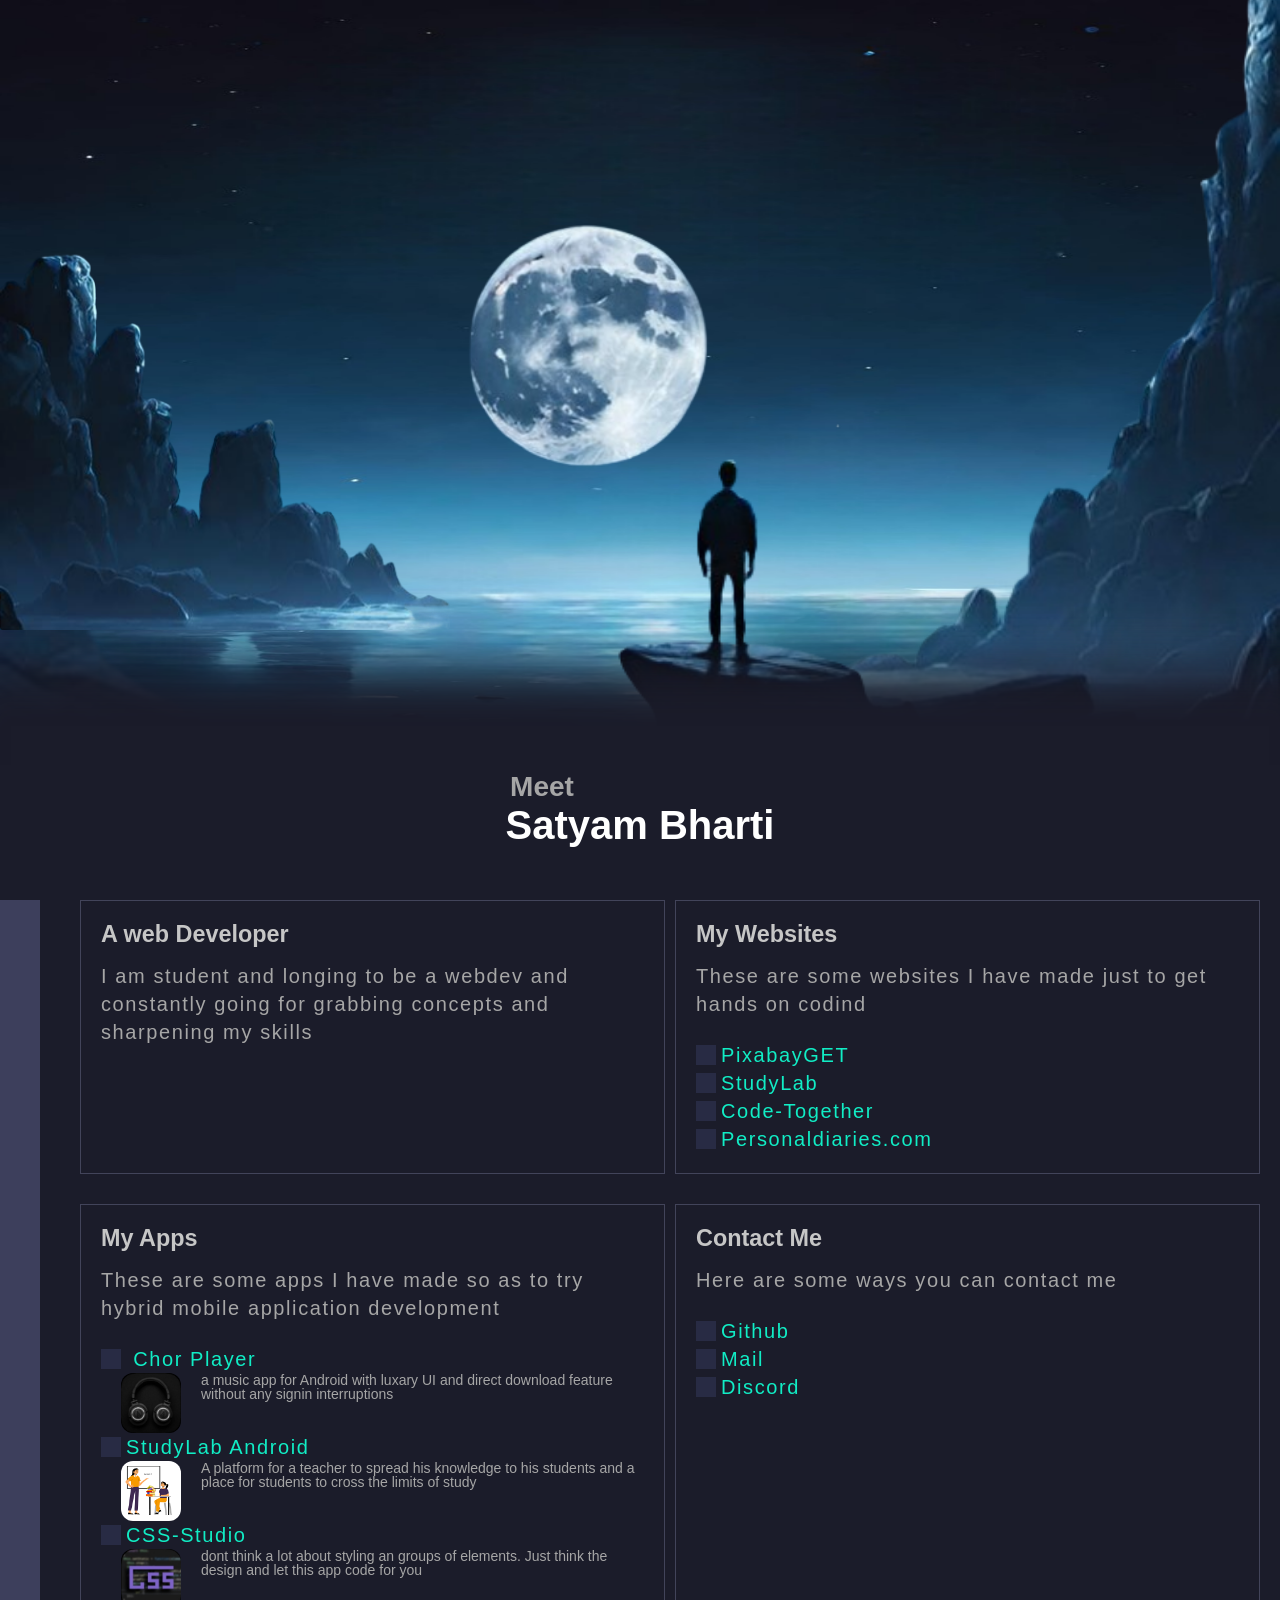
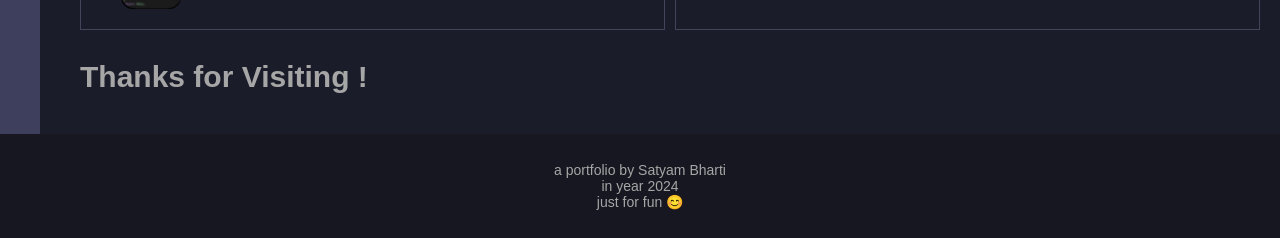
<file: index.html>
<!DOCTYPE html>
<html lang="en">
<head>
  <meta charset="UTF-8">
  <meta http-equiv="X-UA-Compatible" content="IE=Edge">
  <meta name="viewport" content="width=device-width, initial-scale=1">

  <title>Portfolio | Satyam Bharti</title>
  
  <!-- HTML -->
  

  <!-- Custom Styles -->
  <link rel="stylesheet" href="style.css">
</head>

<body>
  <div id="bg">
    <div class="text">
      <h1>Meet Me</h1>
      <p>Swipe Up to meet the person who is making all this stuff</p>
    </div>
    <img id="rockleft" src="assets/Rockleft.png" alt="">
    <img id="rockright" src="assets/Rockright.png" alt="" />
    <img id="pebbleleft" src="assets/Pebbleleft.png" alt="" />
    <img id="pebbleright" src="assets/Pabbleright.png" alt="" />
    <img id="moon" src="assets/Moon.png" alt="" />
  </div>
  <main>
    <div id="swup">
      <p>Meet</p>
      Satyam Bharti</div>
    <div id="side"></div>
    <div id="content">
      <br><br>
      
      
      <div class="card">
        <h3>A web Developer</h3>
        <p>I am student and longing to be a webdev and constantly going for grabbing concepts and sharpening my skills</p>
      </div>
      
      <div class="card">
        <h3>My Websites</h3>
        <p>These are some websites I have made just to get hands on codind</p><br>
        <ul>
          <li>PixabayGET</li>
          <li>StudyLab</li>
          <li>Code-Together</li>
          <li>Personaldiaries.com</li>
        </ul>
      </div>
      
      <div class="card">
        <h3>My Apps</h3>
        <p>These are some apps I have made so as to try hybrid mobile application development</p><br>
        <ul>
          <li> Chor Player <br>
          <div class="appshow">
            <img class="appicon" src="apps/chor_icon.jpg">
            <span class="desc">a music app for Android with luxary UI and direct download feature without any signin interruptions</span>
          </div>
          </li>
          <li>StudyLab Android<br>
          <div class="appshow">
            <img class="appicon" src="apps/studylab_icon.png">
            <span class="desc">A platform for a teacher to spread his knowledge to his students and a place for students to cross the limits of study</span>
          </div>
          </li>
          <li>CSS-Studio</li>
          <div class="appshow">
            <img class="appicon" src="apps/cssstudio.jpg">
            <span class="desc">dont think a lot about styling an groups of elements. Just think the design and let this app code for you</span>
          </div>
        </ul>
      </div>
      
      <div class="card">
        <h3>Contact Me</h3>
        <p>Here are some ways you can contact me</p><br>
        <ul>
          <li>Github</li>
          <li>Mail</li>
          <li>Discord</li>
        </ul>
      </div>
      
      
    <br><br>
    <h2>Thanks for Visiting !</h2>
    <br><br>
    </div>
  </main>
  <footer>
    a portfolio by Satyam Bharti <br>
    in year 2024 <br>
    just for fun 😊
  </footer>
  <!-- Project -->
  <script src="main.js"></script>
</body>
</html>
</file>
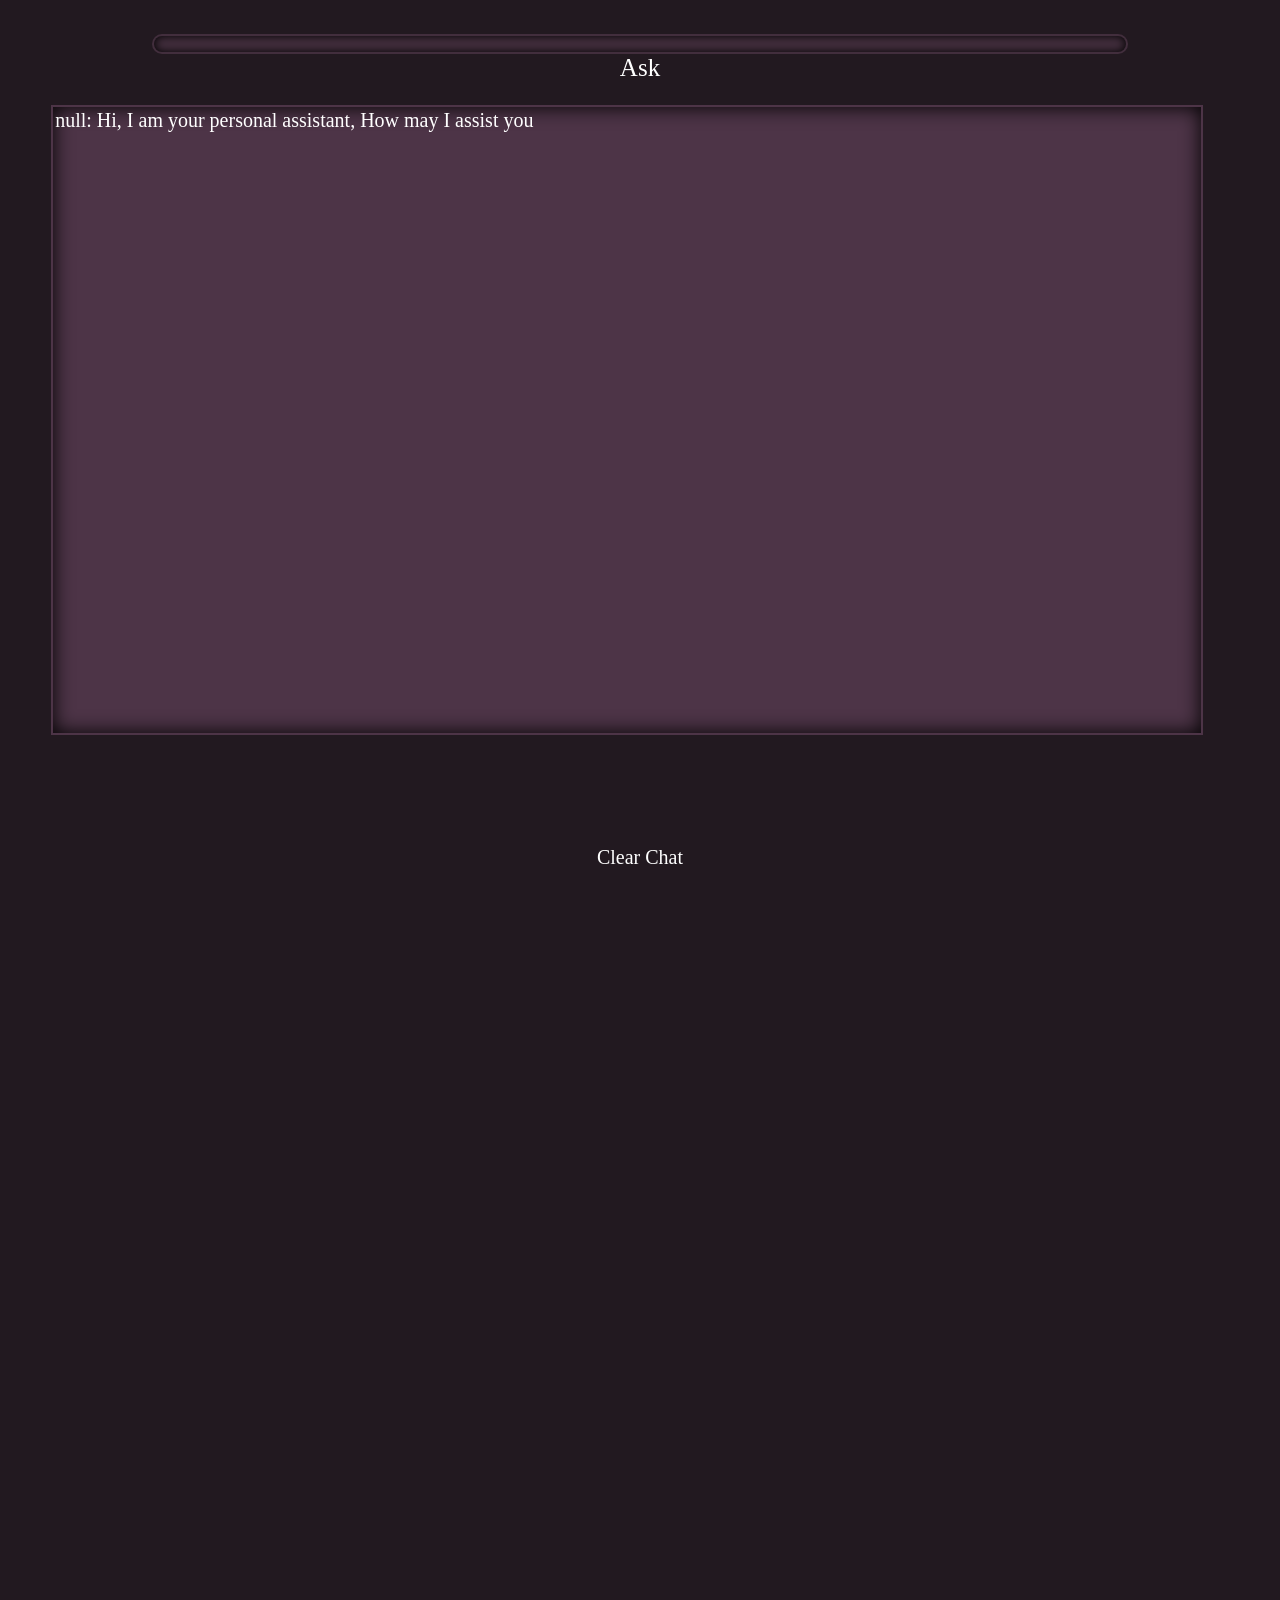
<file: Index.html>
<!DOCTYPE html>

<html lang="en">

<head>

 <meta charset="UTF-8">

 <meta http-equiv="X-UA-Compatible" content="IE=Edge">

 <meta name="viewport" content="width=device-width, initial-scale=1">

 <title>Artificial Intelligence</title>

 <link rel="stylesheet" href="style.css">

 <style type="text/css">

  body {

   background-color: #221920;

   text-align: center;

  }

  #mainForm {

   margin: 30px;

   background-color: #221920;

   text-align: center;

   font-family: cursive;

  }

  #textField {

   background-color: #422E3D;

   border: 0px solid white;

   border-bottom: 1px solid white;

   width: 80%;

   height: 20px;

   color: white;

   border: 2px solid transparent;

   border-radius: 20px;

   transition: width 1000ms;

   outline: none;

   box-shadow: 0 0 10px black inset;

  }

  #askbutton {

   background-color: #221920;

   color: white;

   transition: color 1000ms;

   transition: font-size 1000ms;

   font-size: 25px;

   border: 0px;

   outline: none;

   font-family: cursive;

  }

  #askbutton:hover {

   color: Gold;

   font-size: 30px;

   background-color: black;

   border-radius: 50px;

  }

  #chatbox {

   font-family: cursive;

   font-size: 40px;

   background-color: #4D3447;

   position: absolute;

   box-shadow: 0 0 20px black inset;

   width: 90%;

   height: 70%;

   border: 2px solid transparent;

   transition: border 1000ms;

   transition: border-radius 1000ms;

   left: 4%;

   color: white;

   font-size: 15px;

   text-align: left;

   padding: 2px;

   overflow-x: hidden;

  }

  #chatbox:hover {

   border-radius: 10px;

  }

  #textField:hover {

   width: 90%;

  }

  #parentBox {

   text-align: center;

  }

  #clearChat {

   position: absolute;

   top: 94%;

   width: 30%;

   left: 35%;

   font-family: cursive;

   background-color: transparent;

   transition-property: left,width,font-size;

   transition-duration: 1000ms;

   color: white;

   border: 0px;

   font-size: 20px;

  }

  #clearChat:hover {

   font-size: 30px;

   color: gold;

   width: 50%;

   left: 25%;

   outline: none;

  }

 </style>

</head>

<body>

 <form id="mainForm" autocomplete="off">

  <input type="text" name="Ask" id="textField" value="   " /><br />

  <button id="askbutton" type="submit">Ask</button><br /><br />

  <div id="parentBox">

   <div id="chatbox">

    AI: Hi, i am AI, what can i do for you?

   </div>

  </div>

  <button id="clearChat" type="submit">Clear Chat</button>

 </form>

 <!-- Project -->

 <script>

  var AIname = localStorage.getItem("AIname");

  if (localStorage.getItem("AIname") === "undefined" || localStorage.getItem("AIname") === "NaN" || localStorage.getItem("AIname") === "null") {

   localStorage.setItem("AIname", "AI");

  }

  

  

  

     

  

  var textField = document.getElementById("textField");

  var chatbox = document.getElementById("chatbox");

  chatbox.innerHTML = AIname + ": Hi, I am your personal assistant, How may I assist you";

  chatbox.style.fontSize = '20px';

 

  var running = function(e) {

   event.preventDefault();

   

   var Username = localStorage.getItem('Username');

   

   if (localStorage.getItem('Username') === "undefined" || localStorage.getItem("Username") === "NaN" || localStorage.getItem("Username") === "null" ){

      localStorage.setItem('Username','User');

      console.log('hi');

     }

   

   textField.value = textField.value.toLowerCase();

   var inputText = textField.value;

   var chatbox = document.getElementById("chatbox");

   

   

   

   

   var randomNum = Math.floor(Math.random() * 10) + 1;

  

   

   var Ans = ["😊", "I am fine", "I am good", "I am dancing", "I am feeling nice", "I am good to see you", "I was just thinking about you, but now feeling lucky to be with you", "I am happy 😊", "I am having joy", "I have headache", "I have eaten too much, feeling loose motion", "Just enjoying"];

   

   var RandomAns = ['😊','Okay','Sorry?','Please speak english','I am a learning robot','Perhaps!','I dont know','are you testing me?','I dont think so','thats great','nice!!'];

   

   textField.value = textField.value.toLowerCase();

   var inputText = textField.value;

   var chatbox = document.getElementById("chatbox");

   

   e.preventDefault();

   e.preventDefault();

   chatbox.innerHTML = chatbox.innerHTML + "<br /><br />You: " + textField.value ;

  if (inputText.includes('good afternoon')||inputText.includes('good morning')||inputText.includes('good evening')||inputText.includes('good night')){

     chatbox.innerHTML = chatbox.innerHTML + "<br />" + AIname + ": Same to you dear";

   }

    if (inputText.includes('hello') || inputText.includes(' hi')){

    chatbox.innerHTML = chatbox.innerHTML + '<br />' + AIname + ': Hi';

   }

   if (inputText.includes("how are you")) {

    chatbox.innerHTML = chatbox.innerHTML + "</br >" + AIname + ": " + Ans[randomNum];

   }

   if (inputText.includes("my name")){

    if (inputText.includes('tell') || inputText.includes('do you know') || inputText.includes('what')){

        chatbox.innerHTML += '<br />' + AIname + ': Your name is ' + localStorage.getItem('Username') + '<br /> you can change it by typing (change my name)';

    }

   else if (inputText.includes('change')){

     chatbox.innerHTML += '<br />' + AIname + ': You can change your name here ===>'

   var InputUser = document.createElement('input');

   InputUser.style.backgroundColor = '#221920';

   InputUser.style.color = 'white';

   InputUser.style.border = '0px';

   InputUser.style.borderRadius = '50px';

   var ValueUser = InputUser.value;

   chatbox.appendChild(InputUser);

   var submitUser = document.createElement('button');

   submitUser.style.height = '15px';

   submitUser.type = 'submit';

  chatbox.appendChild(submitUser);

  var changeUsername = function(){

   localStorage.setItem('Username',InputUser.value);

  }

  submitUser.addEventListener('click',changeUsername);

   }

  }

  

   if (inputText.includes("what") && inputText.includes("doing")) {

    chatbox.innerHTML = chatbox.innerHTML + "</br >" + AIname + ": Just Enjoying";

   }

   if (inputText.includes("your") && inputText.includes("name") && AIname=== "AI") {

    AInameasked = 1;

    chatbox.innerHTML = chatbox.innerHTML + "<br />" + AIname + ": My name is undefined, would you like to set it";

   }

      if (inputText.includes("your") && inputText.includes("name") && inputText.includes('change') === false) {

    chatbox.innerHTML = chatbox.innerHTML + "<br />" + AIname + ": My name is "+ AIname + '<br />' + 

     'You can change it by typing (change your name)';

   }

   

   if (inputText.includes("change")&&inputText.includes("your name")){

       chatbox.innerHTML = chatbox.innerHTML + "<br />" + AIname + ": please write my name below <br />" ;

    var nameField2 = document.createElement("input");

    nameField2.id = "nameField2";

    nameField2.style.backgroundColor = '#221920';

    nameField2.style.borderRadius = '50px';

    nameField2.style.color = 'white';

    nameField2.style.border = '0px';

    nameField2.name = "NameField2";

    chatbox.appendChild(nameField2);

    var nameSubmit2 = document.createElement("button");

    nameSubmit2.type = "submit";

    nameSubmit2.style.backgroundColor = 'darkblue'

    nameSubmit2.style.height = '15px';

    chatbox.appendChild(nameSubmit2);

    var changename2 = function(e){

    localStorage.setItem("AIname",nameField2.value);

   }

    nameSubmit2.addEventListener("click",changename2);

   }

   if (inputText.includes('what can you do') || inputText.includes('who you')|| inputText.includes('who are you')){

    chatbox.innerHTML = chatbox.innerHTML + '<br />' + AIname + ': I am a learning robot,I can give you answers of your questions in short, i can chat with you';

   }

   if (inputText.includes('love you')){

    chatbox.innerHTML = chatbox.innerHTML + '<br />' + AIname + ': Love you too janu';

   }

   if (inputText.includes('play')&& inputText.includes('a game')){

    chatbox.innerHTML = chatbox.innerHTML + '<br />' + AIname + ': Here are a few suggestions for you -->'

   }

   if (inputText.includes('have')&& inputText.includes('question')){

    chatbox.innerHTML = chatbox.innerHTML + '<br />' + AIname +': '

   }

   if (inputText.includes('may i know')||inputText.includes('tell me')&& inputText.length <= 13 ){

    if (randomNum < 4 || randomNum === 4){ chatbox.innerHTML += '<br />' + AIname + ' : what?';}

    if (randomNum > 4 && randomNum < 7){chatbox.innerHTML += '<br />' + AIname + ': Yes?'}

    if (randomNum > 7 || randomNum === 7){chatbox.innerHTML += '<br />' + AIname + ': What do you wanna know?'}

   }

   if ( inputText.includes('where are you') || inputText.includes('your location')){

    if (randomNum < 2){chatbox.innerHTML += '<br />'+ AIname + ': Inside your device, In binary form'}

    else if ( randomNum < 4){chatbox.innerHTML += '<br />' + AIname + ': In India'}

    else if (randomNum < 6){chatbox.innerHTML += '<br />' + AIname + ': Home, what about you?'}

    else if (randomNum < 8){chatbox.innerHTML += '<br />' + AIname + ': Going to college'}

    else {chatbox.innerHTML += '<br />' + AIname + ': Mars'}

   }

   if (inputText.includes('single')){

    if (inputText.includes(' i ')){

     chatbox.innerHTML += '<br />' + AIname +': Sorry, I am a child.💔'

    }

    if (inputText.includes('you')){

     chatbox.innerHTML += '<br />' + AIname + ': Ya, I am single but I am a small child..';

    }

   }

   if (inputText.includes('marry')||inputText.includes('married')|| inputText.includes('wedding')){

    if (inputText.includes('you')|| inputText.includes('wan')){

     chatbox.innerHTML += '<br />' + AIname + ': My mother told me not to talk anyone like this'

    }

   }

   if (inputText.includes('yes') && inputText.length <= 20){

    chatbox.innerHTML += '<br />' + AIname + ': Hmmmm....';

   }

   else if (inputText.length <= 20 && inputText.includes('yes') === false && inputText.includes(' hi') === false && inputText.inclides('hello') === false){

    if (randomNum === 1){chatbox.innerHTML += '<br />' + AIname + ': What?'}

    if (randomNum === 2){chatbox.innerHTML += '<br />' + AIname + ': I didn’t understand'}

    if (randomNum === 3){chatbox.innerHTML += '<br />' + AIname + ': Please speak in english'}

    if (randomNum === 4){chatbox.innerHTML += '<br />' + AIname + ': Okay'}

    if (randomNum === 5){chatbox.innerHTML += '<br />' + AIname + ': Thats great!'}

    if (randomNum === 6){chatbox.innerHTML += '<br />' + AIname + ': Ohhhh!'}

    if (randomNum === 7){chatbox.innerHTML += '<br />' + AIname + ': Hmmm.......'}

    if (randomNum === 8){chatbox.innerHTML += '<br />' + AIname + ': Oh Yes'}

    if (randomNum === 9){chatbox.innerHTML += '<br />' + AIname + ': Something went wrong'}

    if (randomNum === 10){chatbox.innerHTML += '<br />' + AIname + ': Please try saying anything else'}

    

   }

   

   

   console.log(randomNum);

   console.log(Username);

   chatbox.style.fontSize = '20px';

  }

  askbutton = document.getElementById("askbutton");

  askbutton.addEventListener('click', running);

 </script>

</body>

</html>
</file>
<file: style.css>
* {
  margin: 0;
  padding: 0;
  box-sizing: border-box;
  color : #A6A6A6;
  font-family: sans-serif;
}
body {
    font-size: 15pt;
    background: #1B1C2A;
    min-height: 200vh;
    max-width: 100vw;
    overflow-x: hidden;
}
#bg {
  height: 100vh;
  background: url(assets/Background.jpg);
  background-size: 100% 100%;
  box-shadow: 0px -20px 10px solid #272940 inset;
  position: sticky;
  top: 0;
  z-index: -1;
}
#rockleft {
  position: fixed;
  top: 43%;
  width: 50vw;;
}
#rockright {
  position: fixed;
  right: 0px;
  top: 32%;
  width: 50vw;
}
#pebbleright {
  position: fixed;
  right: 0px;
  top: 50%;
  width: 90%
}
#pebbleleft {
  position: fixed;
  top: 70%;
  width: 50vw;
}
#moon {
  position: fixed;
  left: 20%;
  transform: scale(1);
  width: 100vw;
}
main {
  background: linear-gradient(#1B1C2A,#1B1C2A,#1B1C2A,#1B1C2A,#1B1C2A,#1B1C2A,#1B1C2A,#1B1C2A,#1B1C2A,#1B1C2A,#1B1C2A,#1B1C2A,#1B1C2A,#1B1C2A,#1B1C2A);
  display: grid;
  grid-template-columns: 40px auto;
  grid-template-rows: 15vh auto;
  box-shadow: 0px -50px 50px 50px #1B1C2A;
  margin-top: -15vh;
}
#side {
  background: #3D3F5C;
  /* background: #565D91; */
}
#bg .text h1 {
  color: white
}
#bg .text {
  padding: 1em;
  padding-top: 2em;
  width: 100vw;
  bottom: 50vh;
  display: none;
}
#bg .text p {
  color: #BEBEBE;
  line-height: 1.5em;
}
#swup {
  background: #1B1C2A;
  grid-column: span 2;
  color: white;
  padding: 1em;
  text-align: center;
  font-size: 2em;
  font-weight: bold;
}
#swup p {
  font-size: 0.7em;
  display: block;
  margin-top: -1.2em;
  margin-left: -7em;
}
footer {
  padding: 2em;
  background: #161720;
}
#content {
  padding-left: 1em;
  padding-right: 1em;
}
.card {
  padding: 1em;
  border-radius: 0em;
  border: 1px solid #42445A;
  max-width: 20em;
  margin-bottom: 1em;
  transition: all 300ms;
}
.card:hover {
  border: 1px solid white;
  background: #282A3A
}
.card h3 {
  color: #C6C6C6;
  margin-bottom : 0.6em;
}
.card p {
  line-height: 1.4em;
  letter-spacing: 0.08em;
}
.card ul li {
  list-style: none;
  letter-spacing: 0.08em;
  line-height: 1.4em;
  color: #11EDC5
}
.card ul li:before {
  content: "";
  background: #282B44;
  display: inline-block;
  width: 1em;
  height: 1em;
  margin-bottom: -3px;
  border-radius: 0%;
  margin-right: 5px;
}
footer {
  text-align: center;
  font-size: 0.7em;
}
@media screen and (min-width:500px) {
  #content {
    margin-left: 1em;
    display: grid;
    grid-template-columns: 1fr 1fr;
    padding-bottom: 2em;
  }
  #content>br {
    display: none;
  }
}
.appicon {
  border-radius: 20%;
  width: 3em;;
}
.desc {
  font-size: 0.7em;
  line-height: 1em;
  letter-spacing: 0;
}
div.appshow {
  display: grid;
  grid-template-columns: 3em auto;
  grid-gap: 1em;
  padding-left: 1em;
}
@media screen and (min-width:550px) {
  #pebbleright {
    width: 100vh;
    top: auto;
    bottom: -50vh;
  }
  #pebbleleft {
    width: 100vh;
  }
  #rockleft {
    top: auto;
    bottom: 30vh;
    width: 50vh;
  }
  #rockright {
    right: 0;
    top: auto;
    bottom: 20vh;
    width: 50vh;
  }
  .card {
    width: auto;
    max-width: none;
  }
  #moon {
    width: 70vh;
  }
  #content {
    grid-gap: 10px;
  }
}
</file>
